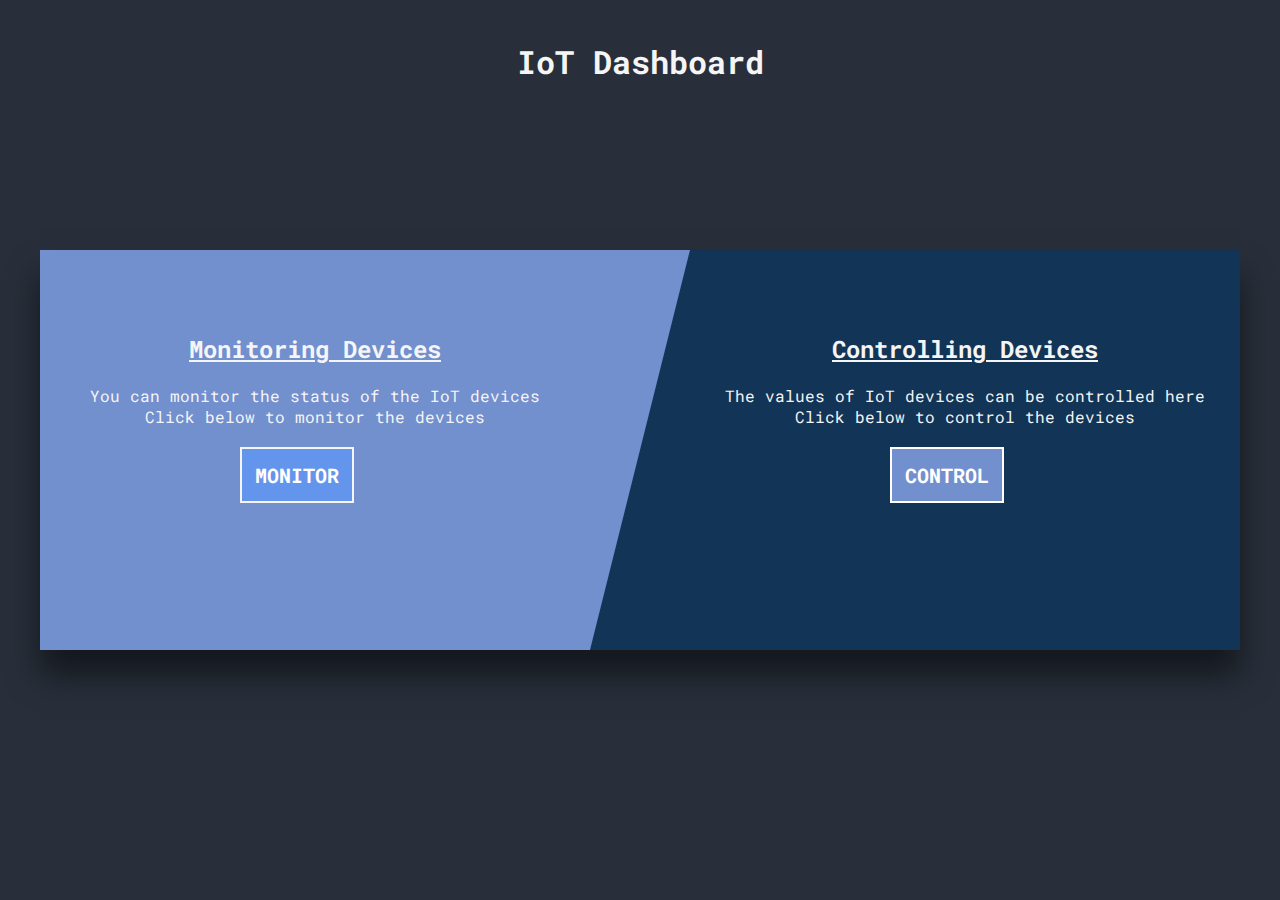
<file: index.html>
<!DOCTYPE html>
<html lang="en">
<head>
    <meta charset="UTF-8">
    <meta http-equiv="X-UA-Compatible" content="IE=edge">
    <meta name="viewport" content="width=device-width, initial-scale=1.0">
    <!--<link rel="stylesheet" href="styles.css"> -->
    <title>IoT Dashboard</title>
    <style>
         @import url('https://fonts.googleapis.com/css2?family=Roboto+Mono&display=swap');
        body{
            margin: 0;
            padding: 0;
            background: #282f3a;
            font-family: 'Roboto Mono', monospace;;
        }

        h1{
            text-align: center;
            color: whitesmoke;
            margin-top: 40px;
        }

        section{
            position: absolute;
            top: 50%;
            left: 50%;
            transform: translate(-50%,-50%);
            height: 400px;
            width: 1200px;
            background: cornflowerblue;
            box-shadow: 0 25px 30px rgba(0,0,0,0.5);
            display: flex;
        }

        .content{
            width: calc(50% - 50px);
            height: 100%;
            background: #728FCE;
            box-sizing: border-box;
        }

        .content2{
            width: calc(50% + 50px);
            height: 100%;
            background: #123456;
            box-sizing: border-box;
            border-left: 100px solid #728FCE;
            border-bottom: 400px solid transparent;
           
        }
        h2{
            margin-left: auto;
            margin-right: auto;
            text-align: center;
            color: whitesmoke;
            margin-top: 83px;
            text-decoration: underline;
        }

        p{
            text-align: center;
            color: whitesmoke;
            margin-bottom: 35px;
        }


        .button_m{
            width: 50%;
            font-size: 20px;
            margin-left: 200px;
            box-sizing:border-box;
            text-decoration: none;
            text-transform: uppercase;
            padding:13px;
            margin-top: 100px;
            font-weight: bold;
            background:#6495ED;
            color:white;
            cursor: pointer;
            border: 2px solid whitesmoke;
        }

        .button_m:hover{
            text-decoration: none;
            background-color: white;
            color: #6495ED;
        }            

        .button_c{
            width: 50%;
            font-size: 20px;
            margin-left: 200px;
            box-sizing:border-box;
            text-decoration: none;
            text-transform: uppercase;
            padding:13px;
            margin-top: 100px;
            font-weight: bold;
            background:#728FCE;
            color:white;
            cursor: pointer;
            border: 2px solid white;
        }

        .button_c:hover{
            text-decoration: none;
            background-color: white;
            color: #6495ED;
        }
    </style>
</head>
<body>
    <h1>IoT Dashboard</h1>
 <section>
     <div class="content">
         <h2>Monitoring Devices</h2>
        <p>You can monitor the status of the IoT devices<br> Click below to monitor the devices</p>
         
         <a href="numindicator.html" class="button_m">Monitor</a> 
     </div>
     <div class="content2">
         <h2>Controlling Devices</h3>
         <p>The values of IoT devices can be controlled here <br> Click below to control the devices</p>
         
         <a href="numindicator.html" class="button_c">Control</a> 

     </div>
 </section>  

</body>
</html>
</file>
